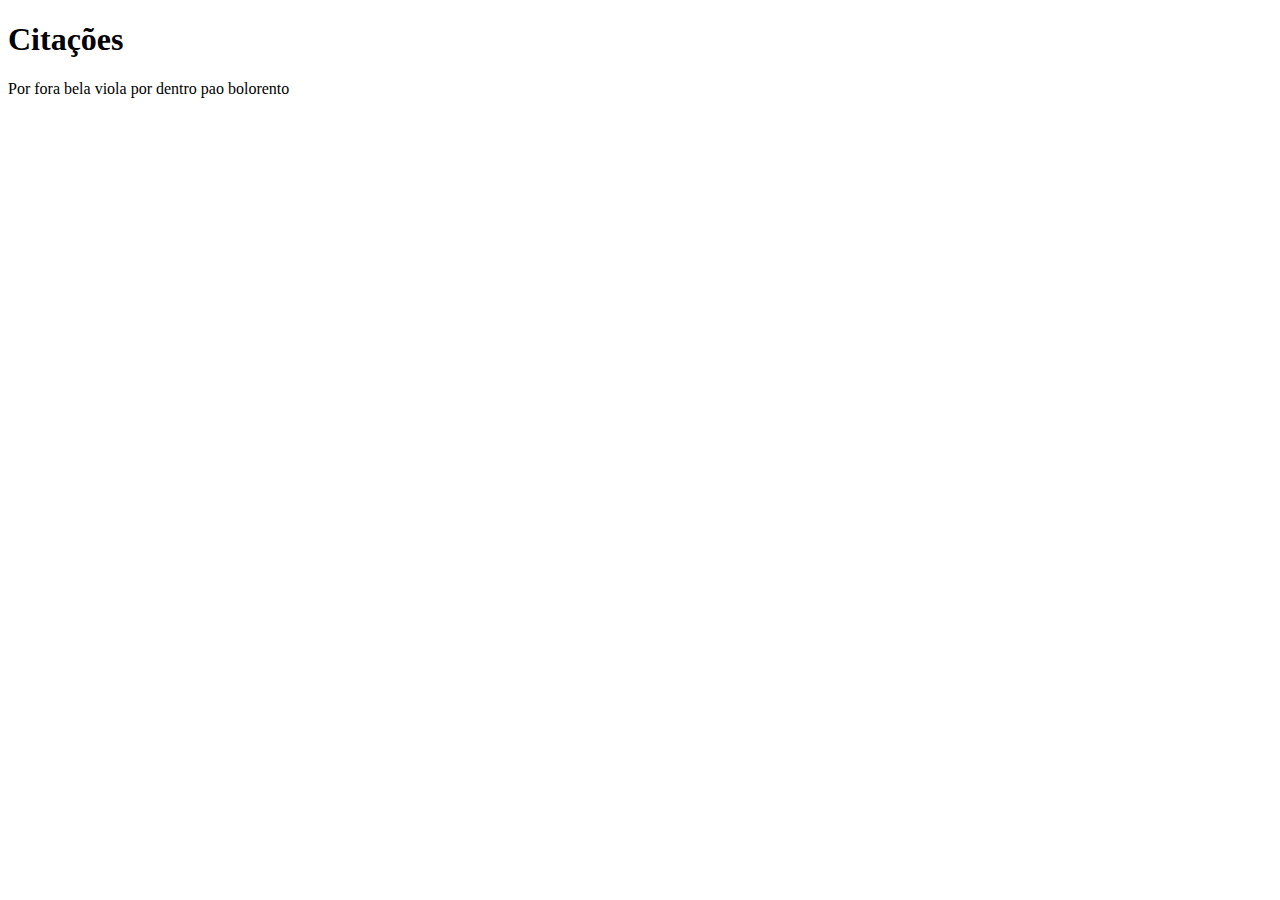
<file: unicamp-aula5/005file.html>
<!doctype html>
<html>
<head>
<meta charset="utf-8">
<title>Banner Rotativo</title>

<script type="text/javascript">
//declaracao de variaveis
var citacao = [];
citacao[0]="Por fora bela viola por dentro pao bolorento";
citacao[1]="Nao chore pelo leite derramado";
citacao[2]="Sigam-me os bons";
citacao[3]="Cao que ladra nao morde";
citacao[4]="O importante não é ganhar, o importante é competir";
//alert(citacao[2]);

var contador = 0;


//funcoes
function exibeTexto(){
//camel case
document.getElementById("texto").innerHTML =  citacao[contador];
//auto incrementar o contador
contador++
//limitador
if(contador == citacao.length){
contador = 0
}
//temporizacao
//funcoes intrinsecas -> elas vem o javascript
setTimeout("exibeTexto()",1000);
}//fim da funcao exibeTexto()

</script>

</head>

<body onLoad="exibeTexto();">
<h1>Citações</h1>
<div id="texto">Gabriel</div>
<!--<button onclick="exibeTexto()">+1</button>-->
</body>
</html>
</file>
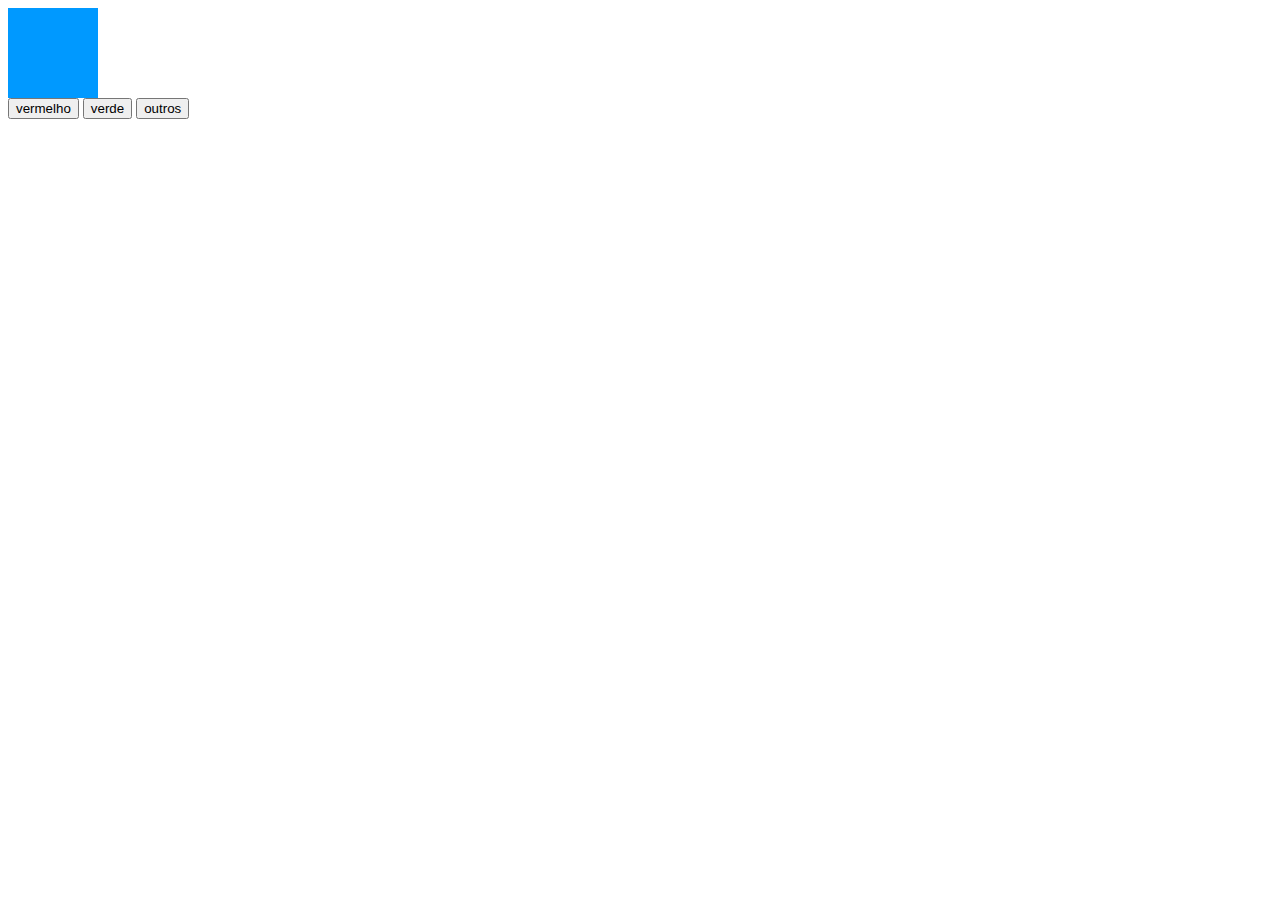
<file: unicamp-aula5/008file.html>
<!doctype html>
<html>
<head>
<meta charset="utf-8">
<title>Troca Cor</title>

<link rel="stylesheet" href="008file.css" type="text/css"/>

<script type="text/javascript" src="008file.js"></script>

</head>

<body id="fundo">

<div id="quadrado" onClick="clique()">
</div>

<button onClick="troca('vermelho')">vermelho</button>
<button onClick="troca('verde')">verde</button>
<button onClick="troca('roxo com bolinhas verdes')">outros</button>

</body>
</html>
</file>
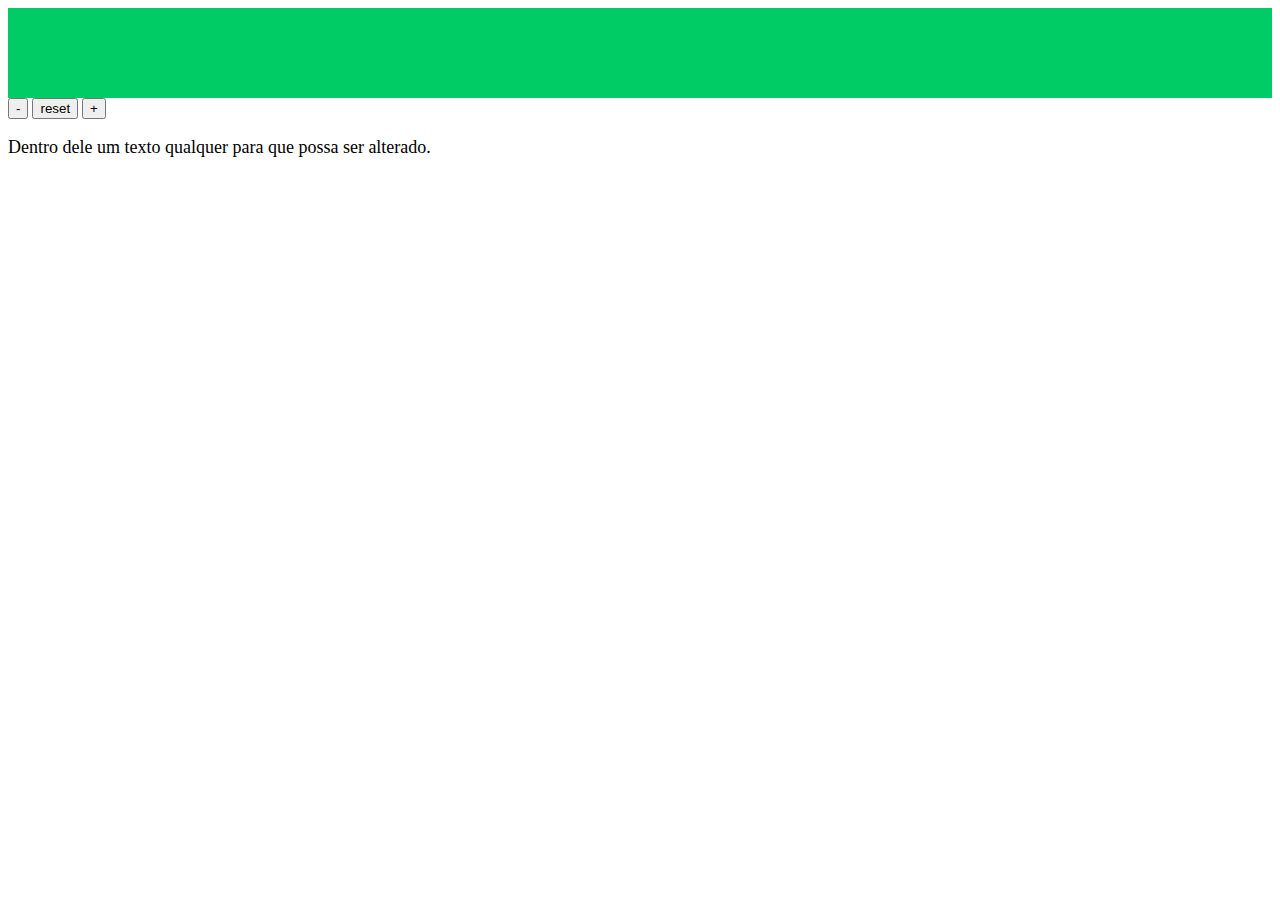
<file: unicamp-aula5/009file.html>
<!doctype html>
<html>
<head>
<meta charset="utf-8">
<title>Documento sem título</title>
<style type="text/css">
header#topo{
	background-color:#0C6;
	height:90px;
	}


p{
	font-size:18px;
	}
</style>
<script type="text/javascript" src="009file.js"></script>
</head>

<body id="fundo">
<header id="topo" onClick="contraste()"></header>

<button onClick="tamFonte(-9)">-</button>
<button onClick="tamFonte(18)">reset</button>
<button onClick="tamFonte(+9)">+</button>

<p id="texto">
Dentro dele um texto qualquer para que possa ser alterado.
</p>

</body>
</html>
</file>
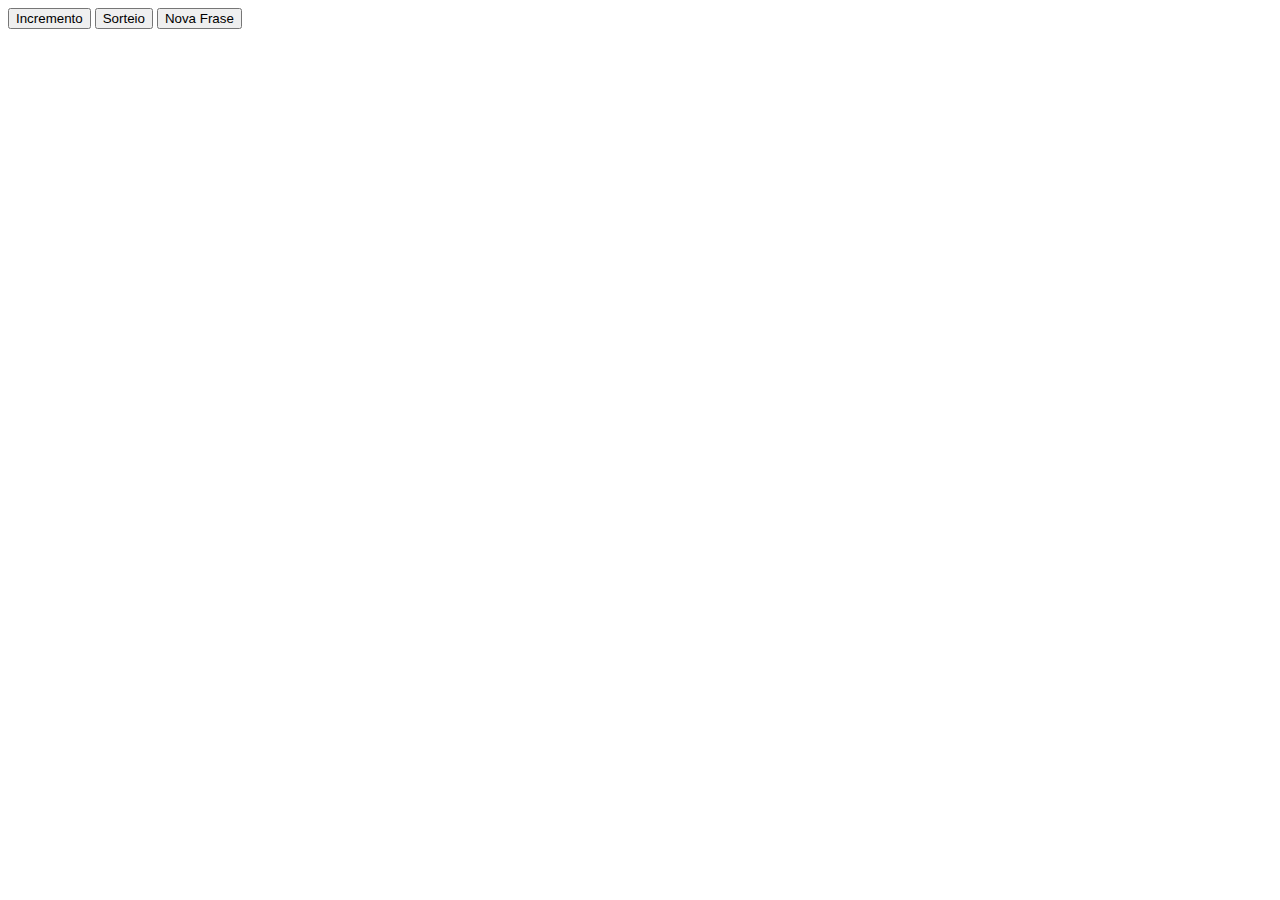
<file: unicamp-aula5/011file.html>
<!doctype html>
<html>
<head>
<meta charset="utf-8">
<title>Documento sem título</title>
</head>

<body id="fundo">

<button id="adicionar">
Incremento
</button>

<button id="sortear">
Sorteio
</button>

<button id="citacao">
Nova Frase
</button>

</body>
<script type="text/javascript" src="011file.js">
</script>
</html>
</file>
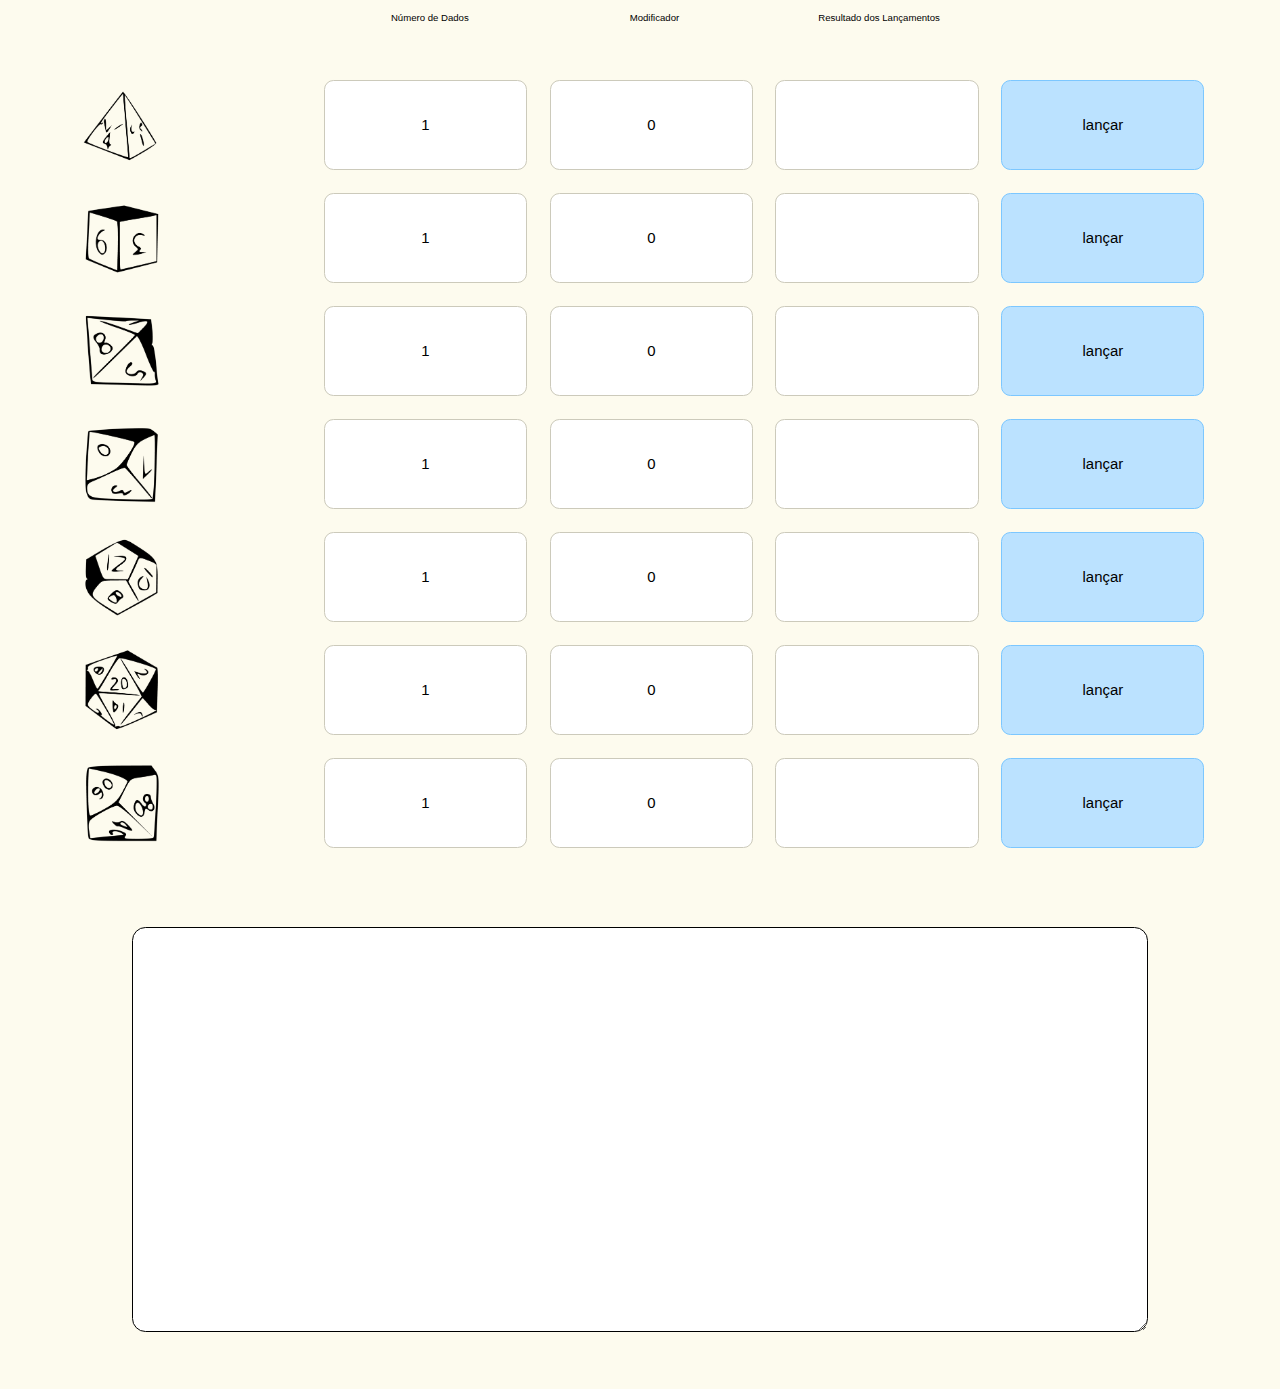
<file: unicamp-aula5/013files_lancadorDeDados/dados_rpg.html>
<DOCTYPE! html>
<html lang="pt-BR">
<head>
<title>Lançador de Dados</title>
<meta charset="utf-8"/>
<script type="text/javascript" src="dados_rpg.js"></script>
<link rel="stylesheet" href="dados_rpg.css" type="text/css" />
</head>

<body>
<main>
	
<div class="espacador"></div>

<div class="espacador direita"></div>
<div class="espacador direita">Resultado dos Lançamentos</div>
<div class="espacador direita">Modificador</div>
<div class="espacador direita">Número de Dados</div>
	
<form method="get" action="dados_rpg.html" name="formDados" enctype="multipart/form-data">

<!-- d4 -->
<div class="dado">
	<img onClick="lancarD4()" src="imagens/d4.png"  alt="d4" name="d4" />
	<input type="button" onclick="lancarD4()" alt="Lançar d4" name="r4" value="lançar" />
	<input type="text" readonly name="d4r" size="5" maxlength="5" />
	<input type="text" name="d4Mod" size="3" maxlength="3" value="0" />
	<input type="text" name="d4Num" size="3" maxlength="3" value="1" />
</div>	

<!-- d6 -->	
<div class="dado">
	<img onClick="lancarD6()" src="imagens/d6.png"  alt="d6" name="d6" />
	<input type="button" onclick="lancarD6()" alt="Lançar d6" name="r6" value="lançar" />
	<input type="text" readonly name="d6r" size="5" maxlength="5" />
	<input type="text" name="d6Mod" size="3" maxlength="3" value="0" />
	<input type="text" name="d6Num" size="3" maxlength="3" value="1" />
</div>

<!-- d8 -->	
<div class="dado">
	<img onClick="lancarD8()" src="imagens/d8.png"  alt="d8" name="d8" />
	<input type="button" onclick="lancarD8()" alt="Lançar d8" name="r8" value="lançar" />
	<input type="text" readonly name="d8r" size="5" maxlength="5" />
	<input type="text" name="d8Mod" size="3" maxlength="3" value="0" />
	<input type="text" name="d8Num" size="3" maxlength="3" value="1" />
</div>
	
<!-- d10 -->	
<div class="dado">
	<img onClick="lancarD10()" src="imagens/d10.png"  alt="d10" name="d10" />
	<input type="button" onclick="lancarD10()" alt="Lançar d10" name="r10" value="lançar" />
	<input type="text" readonly name="d10r" size="5" maxlength="5" />
	<input type="text" name="d10Mod" size="3" maxlength="3" value="0" />
	<input type="text" name="d10Num" size="3" maxlength="3" value="1" />
</div>	

<!-- d12 -->	
<div class="dado">
	<img onClick="lancarD12()" src="imagens/d12.png"  alt="d12" name="d12" />
	<input type="button" onclick="lancarD12()" alt="Lançar d12" name="r12" value="lançar" />
	<input type="text" readonly name="d12r" size="5" maxlength="5" />
	<input type="text" name="d12Mod" size="3" maxlength="3" value="0" />
	<input type="text" name="d12Num" size="3" maxlength="3" value="1" />
</div>	
	
<!-- d20 -->	
<div class="dado">
	<img onClick="lancarD20()" src="imagens/d20.png"  alt="d20" name="d20" />
	<input type="button" onclick="lancarD20()" alt="Lançar d20" name="r20" value="lançar" />
	<input type="text" readonly name="d20r" size="5" maxlength="5" />
	<input type="text" name="d20Mod" size="3" maxlength="3" value="0" />
	<input type="text" name="d20Num" size="3" maxlength="3" value="1" />
</div>
	
<!-- d100 -->	
<div class="dado">
	<img onClick="lancarD100()" src="imagens/d100.png"  alt="d100" name="d100" />
	<input type="button" onclick="lancarD100()" alt="Lançar d100" name="r100" value="lançar" />
	<input type="text" readonly name="d100r" size="5" maxlength="5" />
	<input type="text" name="d100Mod" size="3" maxlength="3" value="0" />
	<input type="text" name="d100Num" size="3" maxlength="3" value="1" />
</div>
	
<!-- retorno -->
<div class="retorno">
	<textarea name="RelatorioDeResultados" readonly></textarea>
</div>
		
</form>
</main>
</body>
</html>
</file>
<file: unicamp-aula5/008file.css>
@charset "utf-8";
/* CSS Document */

#quadrado{
	background-color:#09F;
	width:90px;
	height:90px;
	cursor:pointer;
	}
</file>
<file: unicamp-aula5/013files_lancadorDeDados/dados_rpg.css>
*{
	padding: 0;
	margin: 0;
	border: 0;
	font-family: sans-serif;
	font-size: 16pt;
}

@viewport {
  width: device-width;
  zoom: 1;
}

main{
	width: 90%;
	margin-left: auto;
	margin-right: auto;
}

div{
	height: 10%;
	padding: 1%;
	width: 98%;
	float: left;
}

body{
	background-color: #fdfbee;
}

form{
	width: 100%;
	margin-left: auto;
	margin-right: auto;
}

.espacador{
	width: 20%;
	font-size: 0.45em;
	height: 5%;
	text-align: center;
}

.direita{
	float: right;
	width: 17.5%;
}

img{
	height: 100%;
	cursor: pointer;
	float: left;
}

input{
	border: #cccabb solid 1px;
	text-align: center;
	height: 100%;
	width: 18%;
	margin-left: 2%;
	float: right;
	font-size: 0.7em;
	border-radius: 0.63em;
}

input[type="button"]{
	background-color: #bbe2ff;
	border: 1px solid #7cc7ff;
}

input[type="button"]:hover{
	cursor: pointer;
	background-color: #c1ffc6;
	border: 1px solid #7eb783;
}

textarea{
	border: #000 1px solid;
	border-radius: 0.63em;
	margin-left: auto;
	margin-right: auto;
	width:90%;
	height: 450%;
	margin: 5%;
	padding: 3%;
} 

h2{
	margin-top: 5%;
}

.CSSradio{
}
</file>
